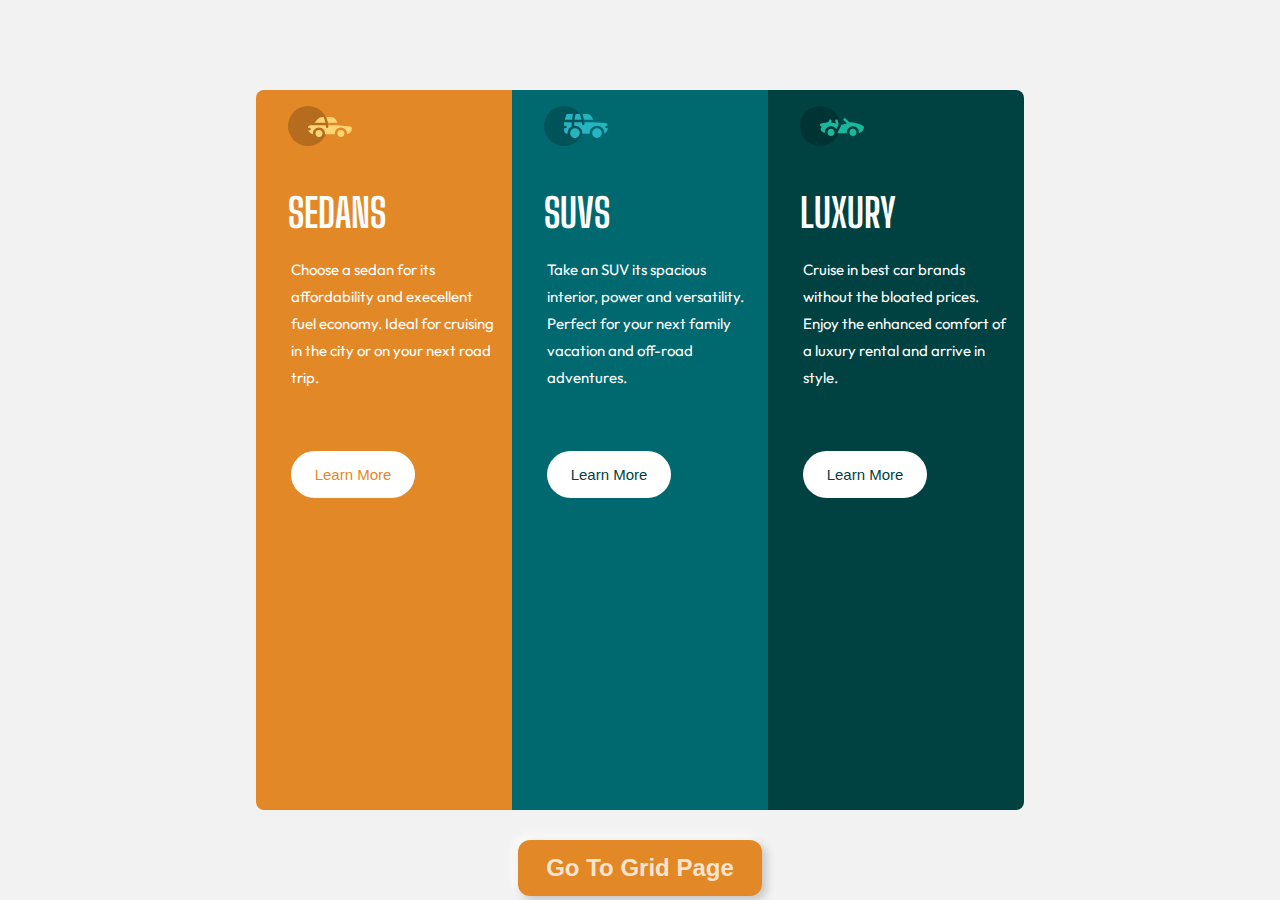
<file: index.html>
<!DOCTYPE html>
<html lang="en">
  <head>
    <title></title>
    <meta charset="UTF-8" />
    <meta name="viewport" content="width=device-width, initial-scale=1" />
    <link href="css/style.css" rel="stylesheet" />
  </head>
  <body>
    <main>
      <div class="card" id="card-one">
        <div class="card-header">
            <img src="img/icon-sedans.svg" alt="card one logo">
          <h1>SEDANS</h1>
        </div>
        <div class="card-body">
        <p>Choose a sedan for its affordability and execellent fuel economy. Ideal for cruising in the city or on your next road trip.</p>
        <button>Learn More</button>
        </div>
      </div>
    <div class="card" id="card-two">
        <div class="card-header">
            <img src="img/icon-suvs.svg" alt="card one logo">
            <h1>SUVS</h1>
        </div>
        <div class="card-body">
            <p>Take an SUV its spacious interior, power and versatility. Perfect for your next family vacation and off-road adventures.</p>
            <button>Learn More</button>
        </div>
    </div>
    <div class="card" id="card-three">
        <div class="card-header">
            <img src="img/icon-luxury.svg" alt="card one logo">
            <h1>LUXURY</h1>
        </div>
        <div class="card-body">
            <p>Cruise in best car brands without the bloated prices. Enjoy the enhanced comfort of a luxury rental and arrive in style.</p>
            <button>Learn More</button>
        </div>
    </div>
    </main>
    <button class="direction"><a href="grid.html">Go To Grid Page</a></button>
  </body>
</html>
</file>
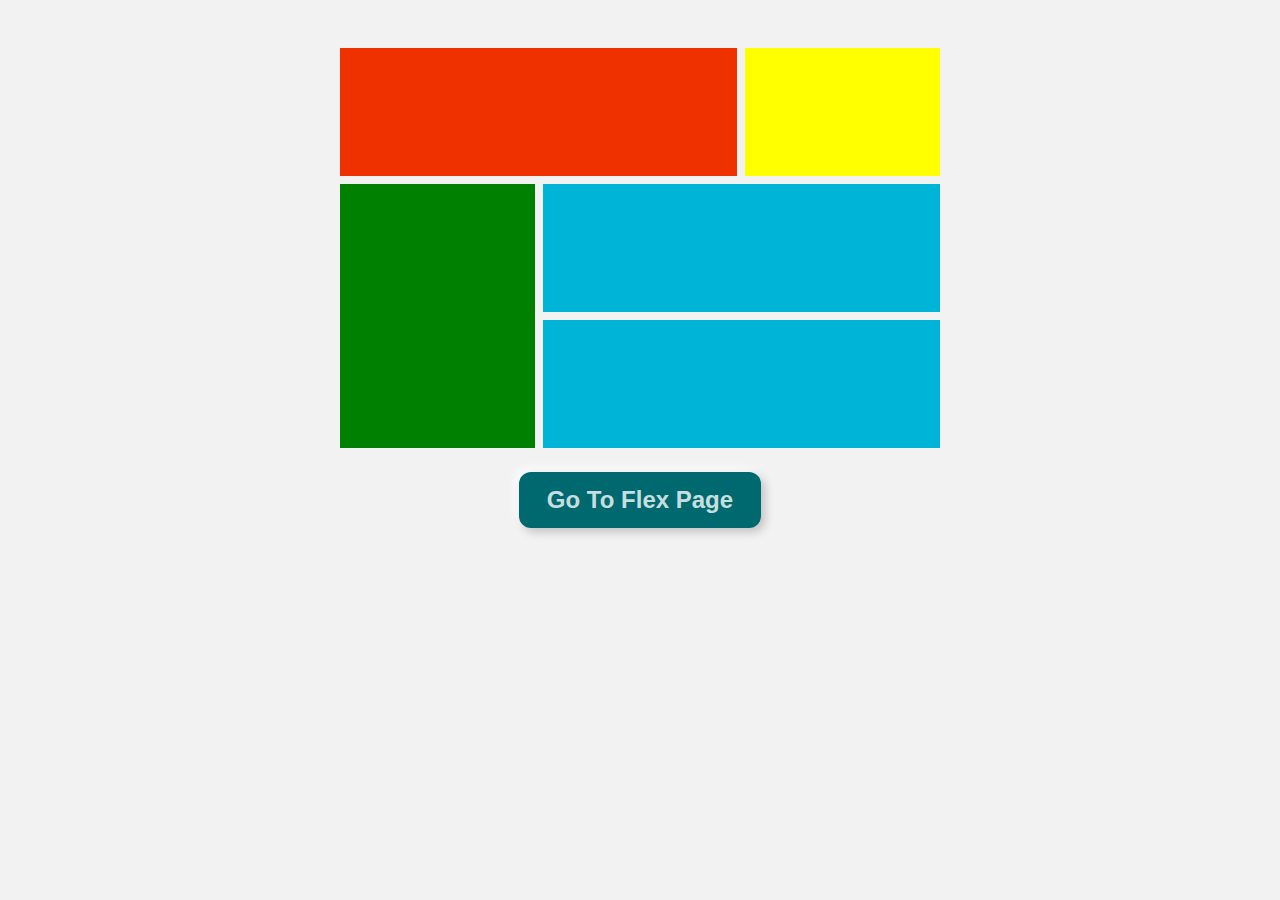
<file: grid.html>
<!DOCTYPE html>
<html lang="en">
  <head>
    <title></title>
    <meta charset="UTF-8" />
    <meta name="viewport" content="width=device-width, initial-scale=1" />
    <link href="css/grid.css" rel="stylesheet" />
  </head>
  <body>
    <main>
      <div class="wrapper">
        <div class="item-a"></div>
        <div class="item-b"></div>
        <div class="item-c"></div>
        <div class="item-d"></div>
        <div class="item-e"></div>
      </div>
    </main>
    <button class="direction"><a href="index.html">Go To Flex Page</a></button>
  </body>
</html>
</file>
<file: css/style.css>
@import url('https://fonts.googleapis.com/css2?family=Outfit:wght@300&display=swap');
@import url('https://fonts.googleapis.com/css2?family=Big+Shoulders+Display:wght@700&display=swap');

*{
    margin: 0;
    padding: 0;
    box-sizing: border-box;
}

body{
    background-color: hsl(0, 0%, 95%);
    font-family: 'Outfit', sans-serif;
}

main{
    width: 100%;
    height: 100vh;
    display: flex;
    justify-content: center;
    align-items: center;
    margin: auto;
    color: #fff;
}

.card{
    width: 20%;
    height: 80%;
    padding-left: 2em;
}

#card-one{
    background-color: hsl(31, 77%, 52%);
    border-top-left-radius: 0.5em;
    border-bottom-left-radius: 0.5em;
}

#card-two{
    background-color: hsl(184, 100%, 22%);
}

#card-three{
    background-color: hsl(179, 100%, 13%);
    border-bottom-right-radius: 0.5em;
    border-top-right-radius: 0.5em;
}

.card-body{
    padding: 0.2em;
    width:95%;
    line-height: 1.8em;
    font-size: 15px;
}

.card-header{
    margin: 1em auto;
    font-family: 'Big Shoulders Display', cursive;
}

.card-header h1{
    padding-top: 1em;
    font-size: 2.5em;
}

button{
    padding: 1em;
    border: none;
    background-color: hsl(0, 0%, 100%);
    color: hsl(31, 77%, 52%);
    font-size: 15px;
    cursor: pointer;
    margin-top: 4em;
    border-radius: 2em;
    width: 60%;
}

#card-two button,#card-three button{
    color: hsl(179, 100%, 13%);
}

button:hover{
    background-color: transparent;
    color: hsl(0, 0%, 100%) !important;
    border: 2px solid hsl(0, 0%, 100%);
    cursor: pointer;
}

.direction{
    padding: 14px 28px;
    color: #6e6e6e;
    font-size: 24px;
    font-weight: 600;
    font-family: "Trebuchet MS", "Lucida Sans Unicode", "Lucida Grande",
            "Lucida Sans", Arial, sans-serif;
    border: none;
    border-radius: 12px;
    outline: none;
    background: hsl(31, 77%, 52%);
    box-shadow: 4px 4px 10px rgba(0, 0, 0, 0.2),
            -4px -4px 10px rgba(255, 255, 255, 0.8);
    transition: all 0.3s;
    display: flex;
    align-items: center;
    justify-content: center;
    width:auto;
    margin:-2.5em auto;
}

.direction a{
    color: rgba(255, 255, 255, 0.8);
    text-decoration: none;
}

.direction:hover {
    cursor: pointer;
    color: #b1d825;
    background: hsl(184, 100%, 22%);
}
</file>
<file: css/grid.css>
*{
    margin: 0;
    padding: 0;
    box-sizing: border-box;
}

body{
    background-color: hsl(0, 0%, 95%);
}

.wrapper {
    display: grid;
    text-align: center;
    grid-template-areas:
        "a a b"
        "c d d"
        ". e e";
    grid-gap: 0.5em;
    width: 600px;
    height: 400px;
    margin: 3em auto;
}

.item-a {
    grid-area: a;
    background: #ef3100;
}

.item-b {
    grid-area: b;
    background: yellow;
}

.item-c {
    grid-area: c;
    grid-row: 2/4;
    background: green;
}

.item-d {
    grid-area: d;
    grid-row: 2/3;
    background: #00b4d8;
}

.item-e {
    grid-area: e;
    background: #00b4d8;
}

.direction {
    padding: 14px 28px;
    color: #6e6e6e;
    font-size: 24px;
    font-weight: 600;
    font-family: "Trebuchet MS", "Lucida Sans Unicode", "Lucida Grande",
        "Lucida Sans", Arial, sans-serif;
    border: none;
    border-radius: 12px;
    outline: none;
    background: hsl(184, 100%, 22%);
    box-shadow: 4px 4px 10px rgba(0, 0, 0, 0.2),
        -4px -4px 10px rgba(255, 255, 255, 0.8);
    transition: all 0.3s;
    display: flex;
    align-items: center;
    justify-content: center;
    width: auto;
    margin: -1em auto;
}

.direction a {
    color: rgba(255, 255, 255, 0.8);
    text-decoration: none;
}

.direction:hover {
    cursor: pointer;
    color: #b1d825;
    background: hsl(31, 77%, 52%);
}
</file>
